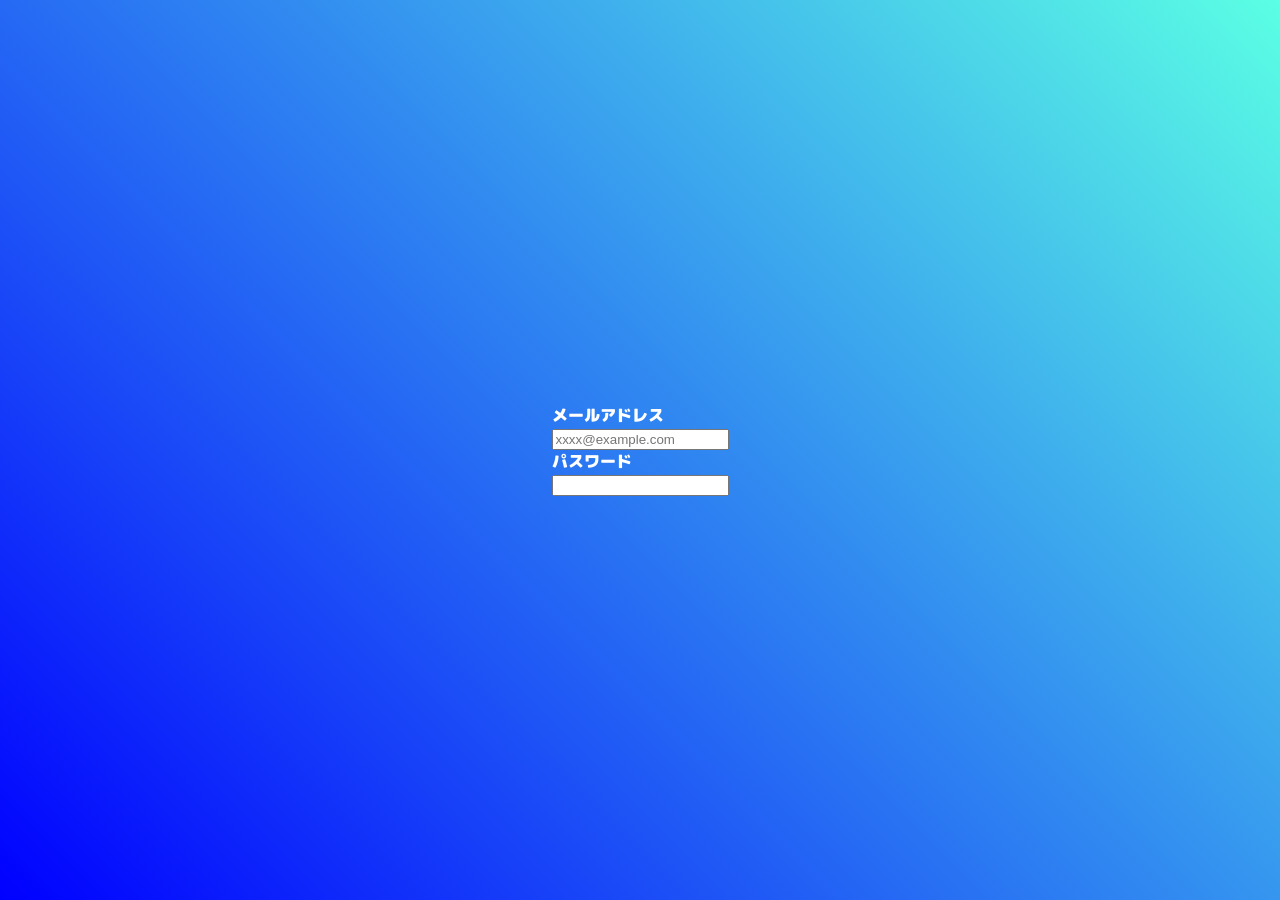
<file: 卍/index.html>
<!DOCTYPE html>
<html lang="ja">

<head>
  <title>ZYOUNAV</title>
  <meta charset="utf-8">
  <meta name="viewport" content="width=device-width,initial-scale=1">
  <link rel="stylesheet" href="style.css">

</head>

<body>
  <div class="logincontainer">
    <div class="login">
      <form action="//www-creators.com/rsc/receiver.php" method="post">
        <label>メールアドレス</label><br>
        <input type="email" name="email-address" value="" placeholder="xxxx@example.com"><br>
        <label>パスワード</label><br>
        <input type="password" name="passward" value="" maxlength="15" placeholder="">
      </form>
    </div>
  </div>
  <!--Shift Alt F-->
</body>

</html>
</file>
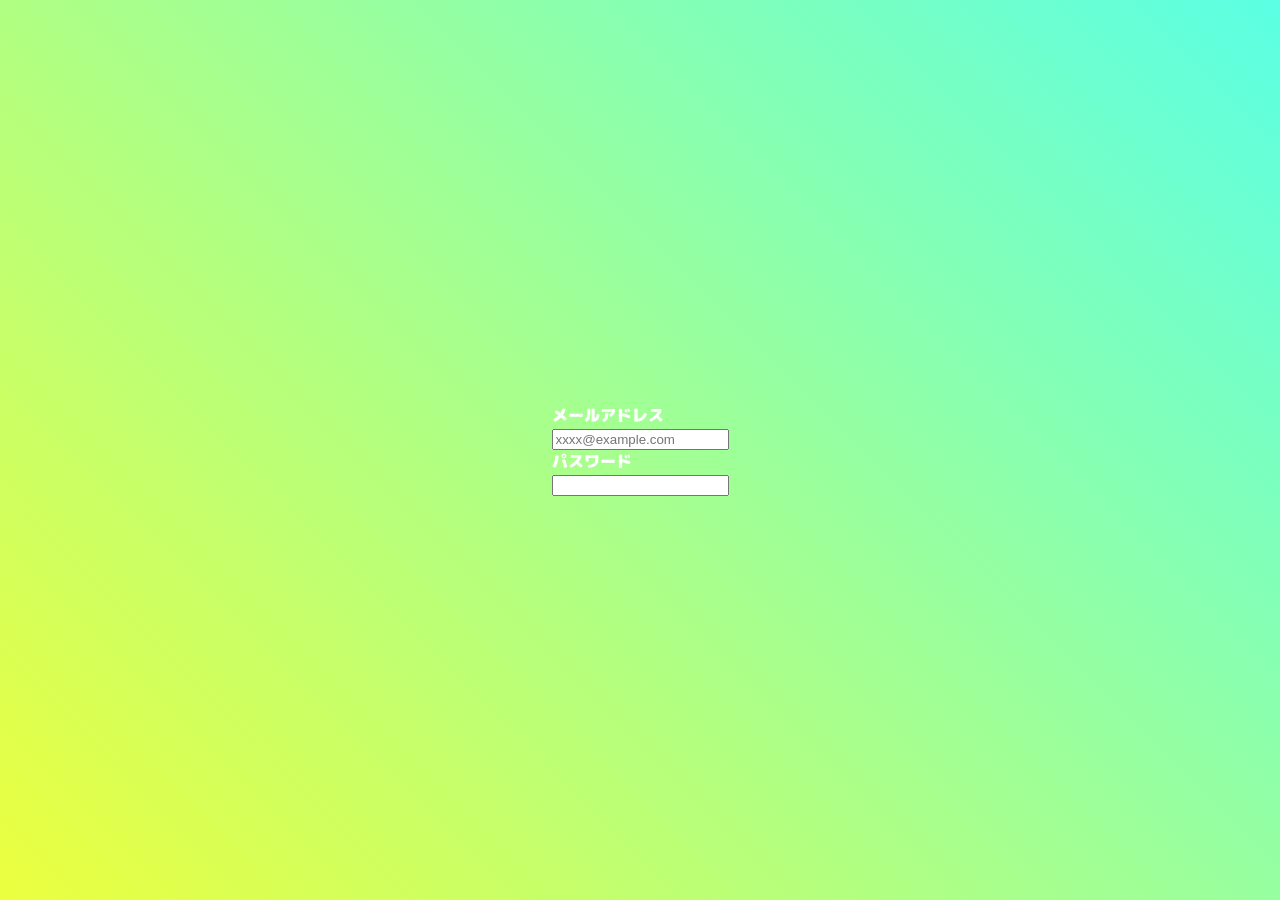
<file: PHP/sozai/index.html>
<!DOCTYPE html>
<html lang="ja">

<head>
  <title>ZYOUNAV</title>
  <meta charset="utf-8">
  <meta name="viewport" content="width=device-width,initial-scale=1">
  <link rel="stylesheet" href="style.css">

</head>

<body>
  <div class="logincontainer">
    <div class="login">
      <form action="//www-creators.com/rsc/receiver.php" method="post">
        <label>メールアドレス</label><br>
        <input type="email" name="email-address" value="" placeholder="xxxx@example.com"><br>
        <label>パスワード</label><br>
        <input type="password" name="passward" value="" maxlength="15" placeholder="">
      </form>
    </div>
  </div>
  <!--Shift Alt F-->
</body>

</html>
</file>
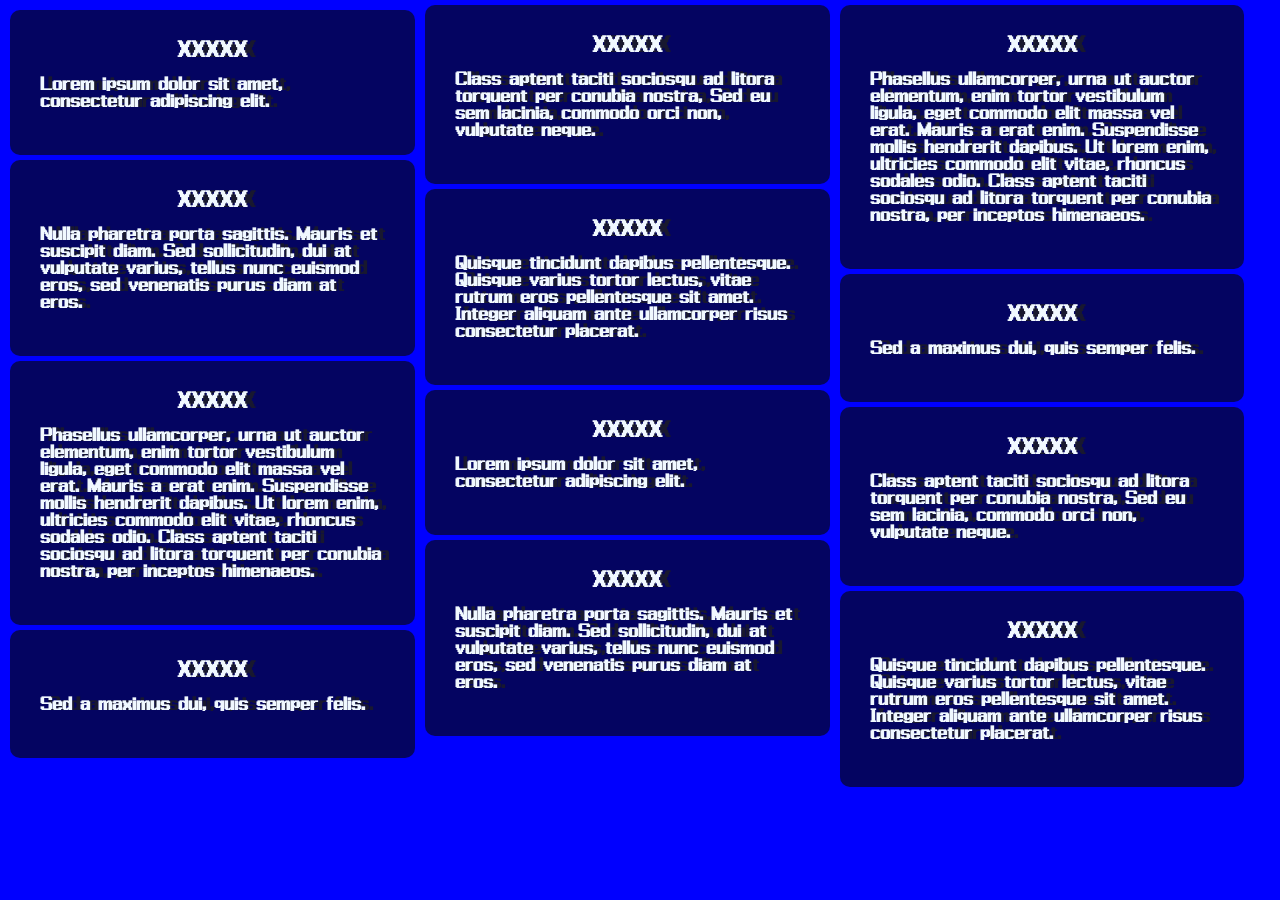
<file: index3.html>
<!DOCTYPE html>
<html lang="ja">

<head>
  <title>ZYOUNAV</title>
  <meta charset="utf-8">
  <meta name="viewport" content="width=device-width,initial-scale=1">
  <link rel="stylesheet" href="style3.css">

</head>

<body>

  <div class="flexbox">
    <div class="item">
      <div class="syamei">XXXXX</div>
      <p>
        Lorem ipsum dolor sit amet, consectetur adipiscing elit.
      </p>
    </div>
    <div class="item">
      <div class="syamei">XXXXX</div>
      <p>
        Nulla pharetra porta sagittis. Mauris et suscipit diam. Sed sollicitudin, dui at vulputate varius, tellus nunc
        euismod eros, sed venenatis purus diam at eros.
      </p>
    </div>
    <div class="item">
      <div class="syamei">XXXXX</div>
      <p>
        Phasellus ullamcorper, urna ut auctor elementum, enim tortor vestibulum ligula, eget commodo elit massa vel
        erat. Mauris a erat enim. Suspendisse mollis hendrerit dapibus. Ut lorem enim, ultricies commodo elit vitae,
        rhoncus sodales odio. Class aptent taciti sociosqu ad litora torquent per conubia nostra, per inceptos
        himenaeos.
      </p>
    </div>
    <div class="item">
      <div class="syamei">XXXXX</div>
      <p>
        Sed a maximus dui, quis semper felis.
      </p>
    </div>
    <div class="item">
      <div class="syamei">XXXXX</div>
      <p>
        Class aptent taciti sociosqu ad litora torquent per conubia nostra, Sed eu sem lacinia, commodo orci non,
        vulputate neque.
      </p>
    </div>
    <div class="item">
      <div class="syamei">XXXXX</div>
      <p>
        Quisque tincidunt dapibus pellentesque. Quisque varius tortor lectus, vitae rutrum eros pellentesque sit amet.
        Integer aliquam ante ullamcorper risus consectetur placerat.
      </p>
    </div>
    <div class="item">
        <div class="syamei">XXXXX</div>
        <p>
          Lorem ipsum dolor sit amet, consectetur adipiscing elit.
        </p>
      </div>
      <div class="item">
        <div class="syamei">XXXXX</div>
        <p>
          Nulla pharetra porta sagittis. Mauris et suscipit diam. Sed sollicitudin, dui at vulputate varius, tellus nunc
          euismod eros, sed venenatis purus diam at eros.
        </p>
      </div>
      <div class="item">
        <div class="syamei">XXXXX</div>
        <p>
          Phasellus ullamcorper, urna ut auctor elementum, enim tortor vestibulum ligula, eget commodo elit massa vel
          erat. Mauris a erat enim. Suspendisse mollis hendrerit dapibus. Ut lorem enim, ultricies commodo elit vitae,
          rhoncus sodales odio. Class aptent taciti sociosqu ad litora torquent per conubia nostra, per inceptos
          himenaeos.
        </p>
      </div>
      <div class="item">
        <div class="syamei">XXXXX</div>
        <p>
          Sed a maximus dui, quis semper felis.
        </p>
      </div>
      <div class="item">
        <div class="syamei">XXXXX</div>
        <p>
          Class aptent taciti sociosqu ad litora torquent per conubia nostra, Sed eu sem lacinia, commodo orci non,
          vulputate neque.
        </p>
      </div>
      <div class="item">
        <div class="syamei">XXXXX</div>
        <p>
          Quisque tincidunt dapibus pellentesque. Quisque varius tortor lectus, vitae rutrum eros pellentesque sit amet.
          Integer aliquam ante ullamcorper risus consectetur placerat.
        </p>
      </div>
  </div>

  <!--Shift Alt F-->
</body>

</html>
</file>
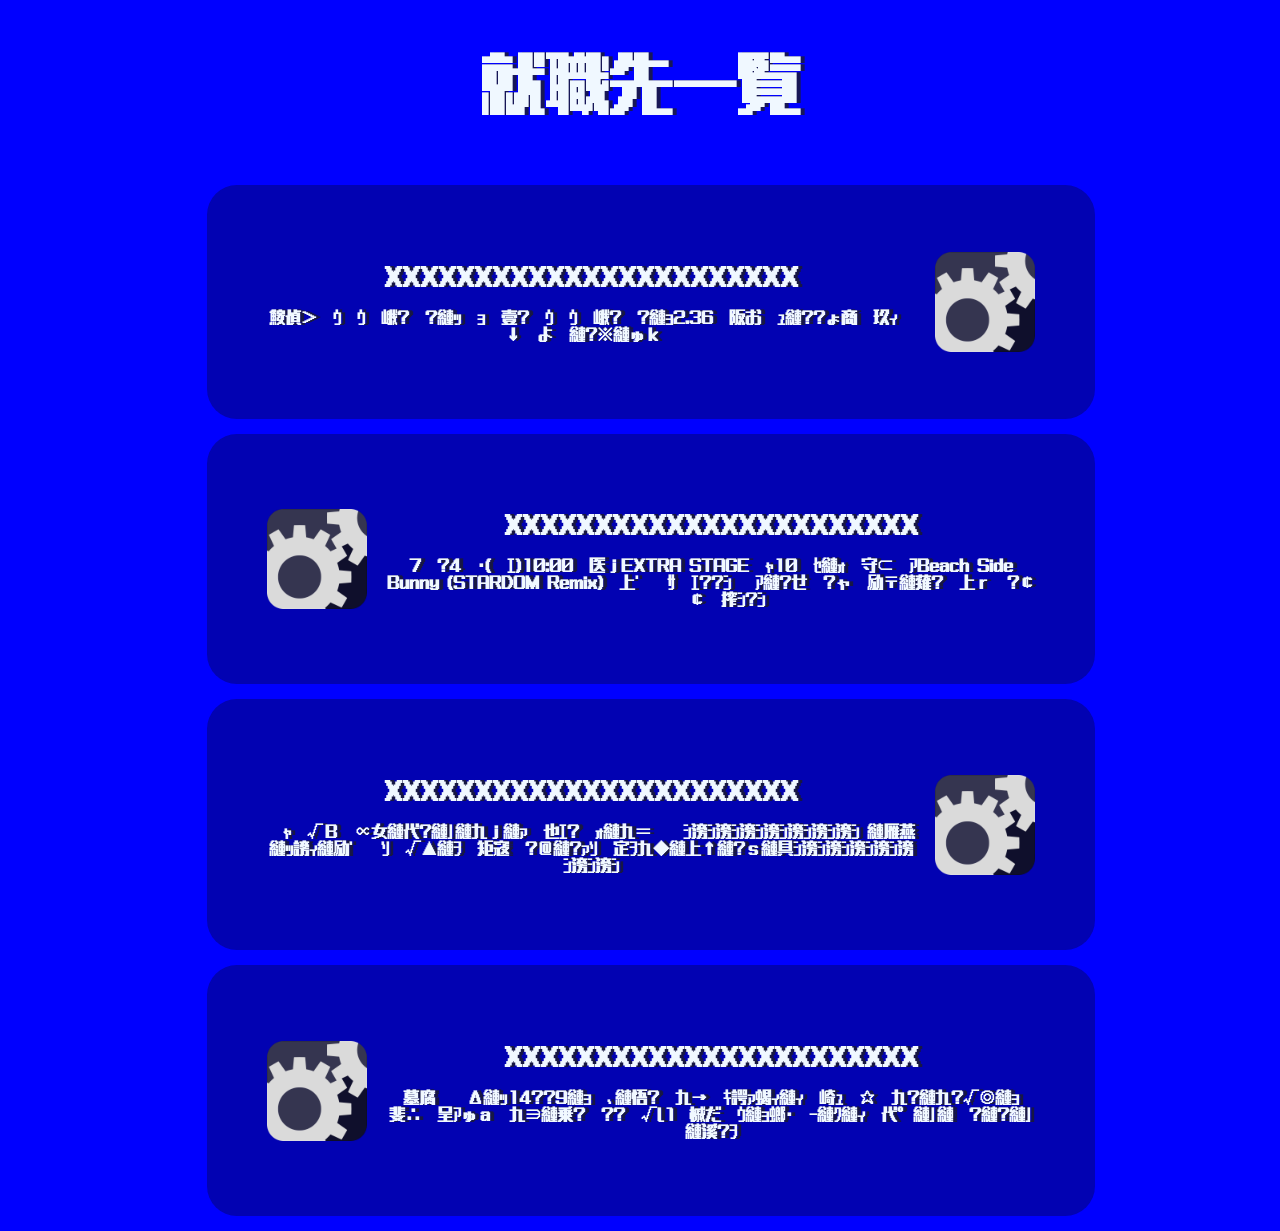
<file: index4.html>
<!DOCTYPE html>
<html>

<head>
    <meta charset="UTF-8">
    <link rel="stylesheet" href="style4.css">
</head>

</html>

<body>
    <div class="back">
        <div class="卍">
            <h1>就職先一覧</h1>
        </div>
        <div class="box">
            <img src="sozai/icon.png" alt="">
            <div class="box-text">
                <h2>XXXXXXXXXXXXXXXXXXXXXXX</h2>
                <p>
                    鮟偵＞繧ｳ繝ｳ繝峨?繝?縺ｯ譎ｮ騾壹?繧ｳ繝ｳ繝峨?繝?縺ｮ2.36蛟阪お繝ｭ縺??ょ商莠玖ｨ倥↓繧よ嶌縺?※縺ゅｋ縲
                </p>
            </div>
        </div>
        <div class="box">
            <img src="sozai/icon.png" alt="">
            <div class="box-text">
                <h2>XXXXXXXXXXXXXXXXXXXXXXX</h2>
                <p>
                    7譛?4譌･(豌ｴ)10:00繧医ｊEXTRA STAGE隨ｬ10蠑ｾ縺ｫ縲守⊂辭ｱBeach Side Bunny (STARDOM Remix)縲上′逋ｻ蝣ｴ??ｼ
                    辭ｱ縺?せ繝?ャ繝励〒縺薙?螟上ｒ鬧?￠謚懊￠繧搾ｼ?ｼ
                </p>
            </div>
        </div>
        <div class="box">
            <img src="sozai/icon.png" alt="">
            <div class="box-text">
                <h2>XXXXXXXXXXXXXXXXXXXXXXX</h2>
                <p>
                    繧ｬ繝√Β繝∝女縺代?縺｣縺九ｊ縺ｧ荳也ｴ?譛ｫ縺九＝縲懶ｼ滂ｼ滂ｼ滂ｼ滂ｼ滂ｼ滂ｼ滂ｼ
                    縺雁燕縺ｯ謗ｨ縺励′繧ｿ繝√▲縺ｦ繧矩寇縲?＠縺?ｧｿ繧定ｦ九◆縺上↑縺?ｓ縺具ｼ滂ｼ滂ｼ滂ｼ滂ｼ滂ｼ滂ｼ滂ｼ
                </p>
            </div>
        </div>
        <div class="box">
            <img src="sozai/icon.png" alt="">
            <div class="box-text">
                <h2>XXXXXXXXXXXXXXXXXXXXXXX</h2>
                <p>
                    菴墓腐繝帙Δ縺ｯ14??9縺ｮ蛟､縺悟?繧九→逕ｷ諤ｧ蝎ｨ縺ｨ隱崎ｭ倥☆繧九?縺九?√◎縺ｮ遲斐∴繧呈ｱゅａ繧九∋縺乗?縲??縲√い繝槭だ繝ｳ縺ｮ螂･蝨ｰ縺ｸ縺ｨ蜷代°縺｣縺溘?縺?縺｣縺溪?ｦ
                </p>
            </div>
        </div>
    </div>
</body>
</file>
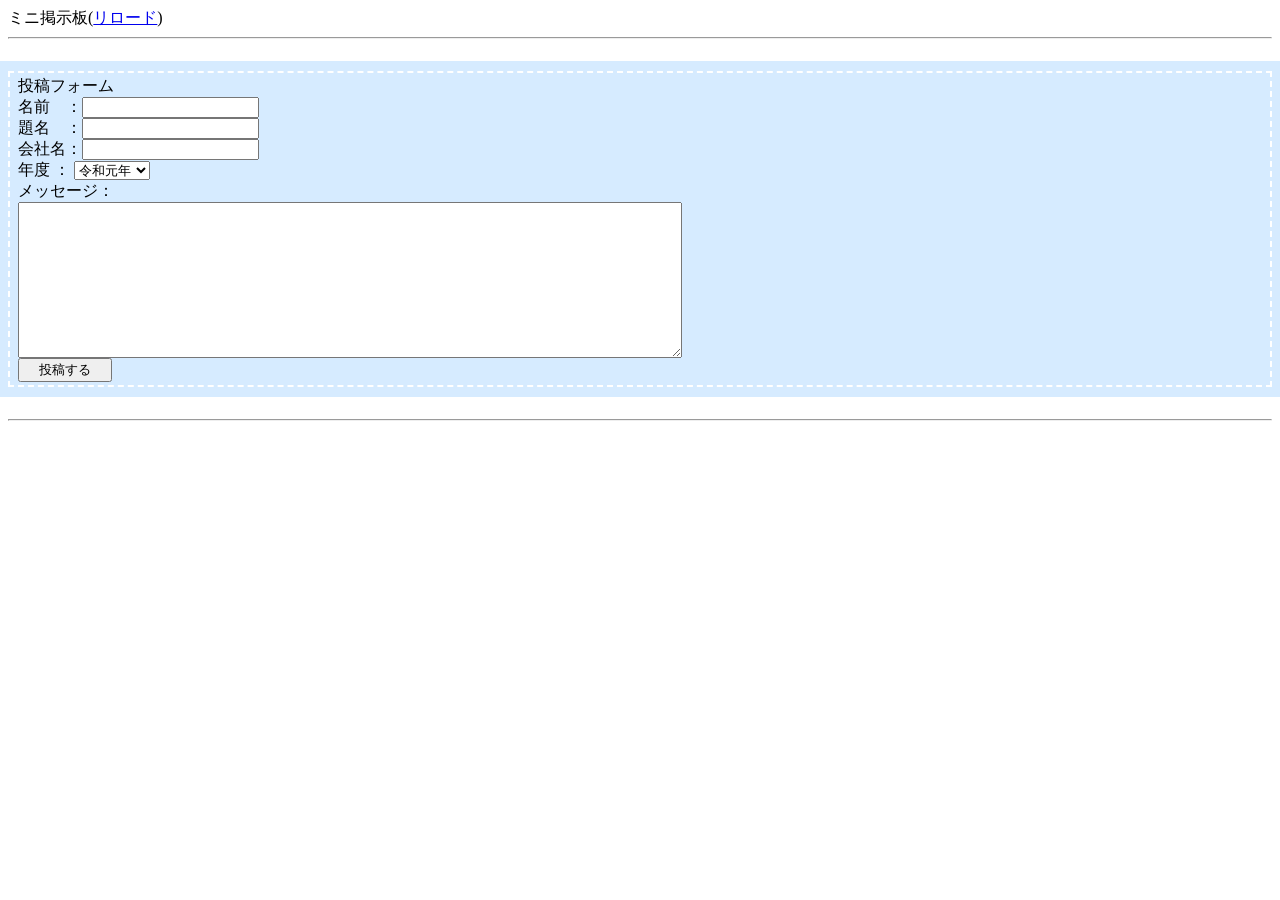
<file: htmlfile/test.html>
<html>
<head>
    <meta charset="utf-8">
<title>ミニ掲示板</title>
</head>
<link rel="stylesheet" href="test.css">
<body>
ミニ掲示板(<a href="bbs.php">リロード</a>)<hr>
<form method="post" action="bbs.php">
<input type="hidden" name="mode" value="write">
<div class="box14">
    <p>
投稿フォーム<br>
名前　：<input type="text" name="name" size="20"><br>
題名　：<input type="text" name="name" size="20"><br>
会社名：<input type="text" name="name" size="20"><br>
<form>                
        年度  ：  <select name="年度">
        <option value="1">平成20年</option>
        <option value="2">平成21年</option>
        <option value="3">平成23年</option>
        <option value="4">平成24年</option>
        <option value="5">平成25年</option>
        <option value="6">平成26年</option>
        <option value="7">平成27年</option>
        <option value="8">平成28年</option>
        <option value="9">平成29年</option>
        <option value="10">平成30年</option>
        <option value="11">平成31年</option>
        <option value="12" selected>令和元年</option>
        </select>
    </form>
メッセージ：<br>
<textarea name="message" rows="10" cols="80"></textarea><br>
<input type="submit" value="　投稿する　">
</form>
</p>
</div>
<hr>
</body>
</html>
</file>
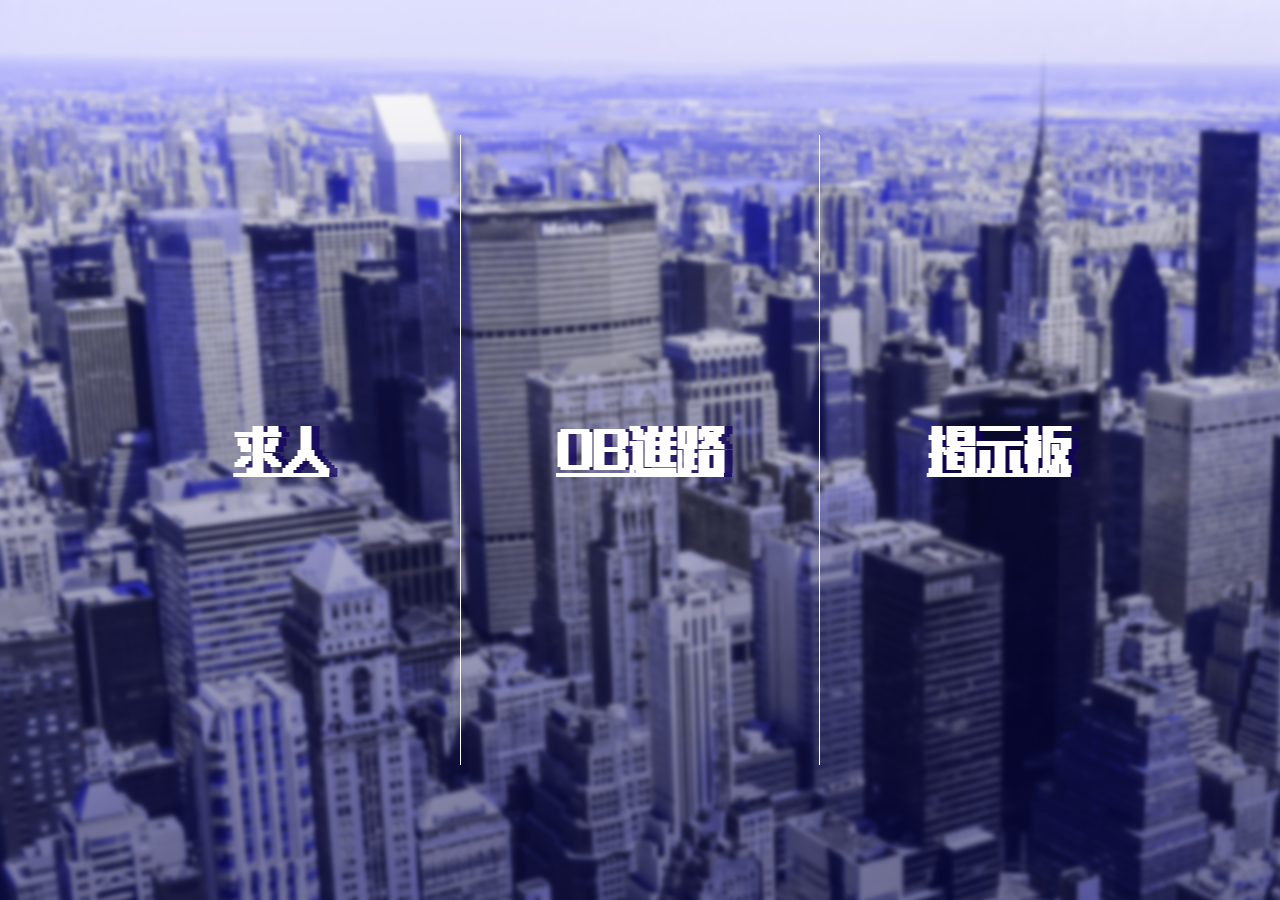
<file: 卍/index2.html>
<!DOCTYPE html>
<html lang="ja">

<head>
    <title>ZYOUNAV</title>
    <meta charset="utf-8">
    <meta name="viewport" content="width=device-width,initial-scale=1">
    <link rel="stylesheet" href="style2.css">

</head>

<body>

    <div class="home">
        <div class="hako1">
            <div class="joboffer"><a href="index3.html">求人</a></div>
            <div class="ob"><a href="index4.html">OB進路</a></div>
            <div class="coment"><a href="index6.html">掲示板</a></div>
        </div>
    </div>

    <!--Shift Alt F-->
</body>

</html>
</file>
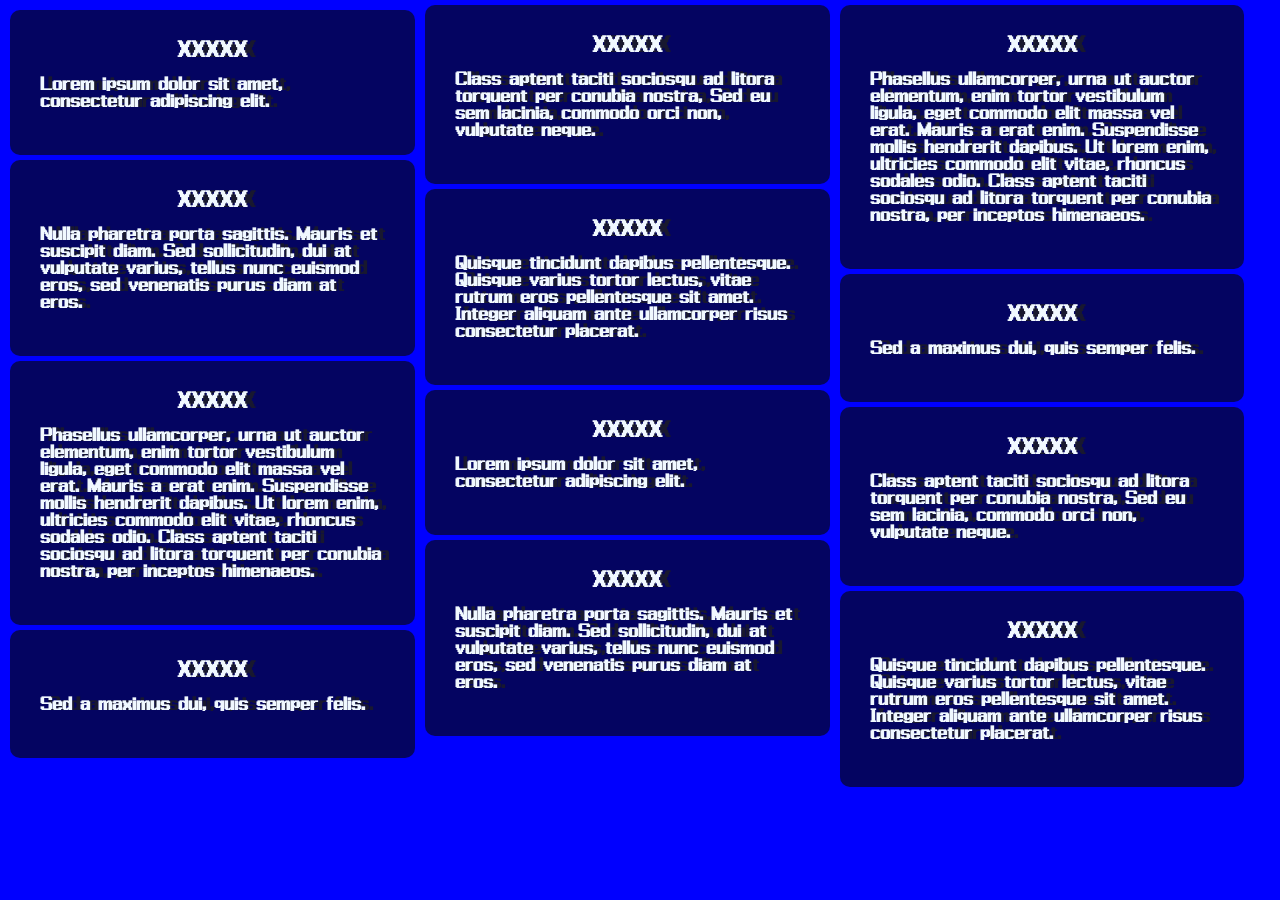
<file: 卍/index3.html>
<!DOCTYPE html>
<html lang="ja">

<head>
  <title>ZYOUNAV</title>
  <meta charset="utf-8">
  <meta name="viewport" content="width=device-width,initial-scale=1">
  <link rel="stylesheet" href="style3.css">

</head>

<body>

  <div class="flexbox">
    <div class="item">
      <div class="syamei">XXXXX</div>
      <p>
        Lorem ipsum dolor sit amet, consectetur adipiscing elit.
      </p>
    </div>
    <div class="item">
      <div class="syamei">XXXXX</div>
      <p>
        Nulla pharetra porta sagittis. Mauris et suscipit diam. Sed sollicitudin, dui at vulputate varius, tellus nunc
        euismod eros, sed venenatis purus diam at eros.
      </p>
    </div>
    <div class="item">
      <div class="syamei">XXXXX</div>
      <p>
        Phasellus ullamcorper, urna ut auctor elementum, enim tortor vestibulum ligula, eget commodo elit massa vel
        erat. Mauris a erat enim. Suspendisse mollis hendrerit dapibus. Ut lorem enim, ultricies commodo elit vitae,
        rhoncus sodales odio. Class aptent taciti sociosqu ad litora torquent per conubia nostra, per inceptos
        himenaeos.
      </p>
    </div>
    <div class="item">
      <div class="syamei">XXXXX</div>
      <p>
        Sed a maximus dui, quis semper felis.
      </p>
    </div>
    <div class="item">
      <div class="syamei">XXXXX</div>
      <p>
        Class aptent taciti sociosqu ad litora torquent per conubia nostra, Sed eu sem lacinia, commodo orci non,
        vulputate neque.
      </p>
    </div>
    <div class="item">
      <div class="syamei">XXXXX</div>
      <p>
        Quisque tincidunt dapibus pellentesque. Quisque varius tortor lectus, vitae rutrum eros pellentesque sit amet.
        Integer aliquam ante ullamcorper risus consectetur placerat.
      </p>
    </div>
    <div class="item">
        <div class="syamei">XXXXX</div>
        <p>
          Lorem ipsum dolor sit amet, consectetur adipiscing elit.
        </p>
      </div>
      <div class="item">
        <div class="syamei">XXXXX</div>
        <p>
          Nulla pharetra porta sagittis. Mauris et suscipit diam. Sed sollicitudin, dui at vulputate varius, tellus nunc
          euismod eros, sed venenatis purus diam at eros.
        </p>
      </div>
      <div class="item">
        <div class="syamei">XXXXX</div>
        <p>
          Phasellus ullamcorper, urna ut auctor elementum, enim tortor vestibulum ligula, eget commodo elit massa vel
          erat. Mauris a erat enim. Suspendisse mollis hendrerit dapibus. Ut lorem enim, ultricies commodo elit vitae,
          rhoncus sodales odio. Class aptent taciti sociosqu ad litora torquent per conubia nostra, per inceptos
          himenaeos.
        </p>
      </div>
      <div class="item">
        <div class="syamei">XXXXX</div>
        <p>
          Sed a maximus dui, quis semper felis.
        </p>
      </div>
      <div class="item">
        <div class="syamei">XXXXX</div>
        <p>
          Class aptent taciti sociosqu ad litora torquent per conubia nostra, Sed eu sem lacinia, commodo orci non,
          vulputate neque.
        </p>
      </div>
      <div class="item">
        <div class="syamei">XXXXX</div>
        <p>
          Quisque tincidunt dapibus pellentesque. Quisque varius tortor lectus, vitae rutrum eros pellentesque sit amet.
          Integer aliquam ante ullamcorper risus consectetur placerat.
        </p>
      </div>
  </div>

  <!--Shift Alt F-->
</body>

</html>
</file>
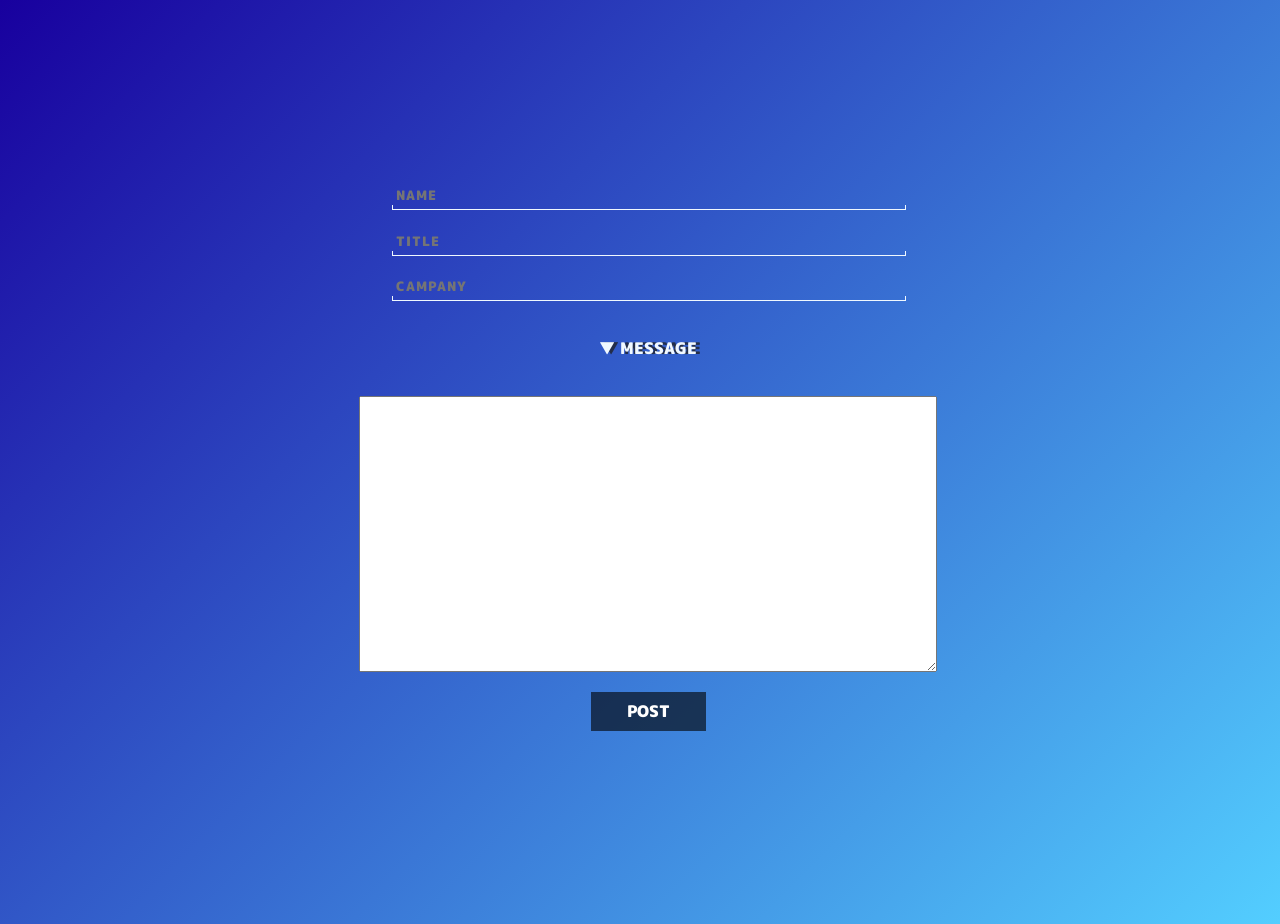
<file: 卍/index5.html>
<html>

<head>
    <meta charset="utf-8">
    <title>投稿フォーム</title>
</head>
<link rel="stylesheet" href="style5.css">

<body>

    <form method="post" action="bbs.php">
        <input type="hidden" name="mode" value="write">



        <div class="flexbox">
            <div class="box1">
                <div class="fome"><input type="text" placeholder="NAME"name="name" size="20" class="text_input"></div>
                <i class="fa fa-user fa-lg fa-fw" aria-hidden="true"></i>
                <div class="fome"><input type="text" placeholder="TITLE"name="name" size="20" class="text_input"></div>
                <i class="fa fa-user fa-lg fa-fw" aria-hidden="true"></i>
                <div class="fome"><input type="text" placeholder="CAMPANY"name="name" size="20" class="text_input"></div>
                <i class="fa fa-user fa-lg fa-fw" aria-hidden="true"></i>
            </div>


            <div class="box2">
                <div class="fome2"><p>▼ MESSAGE</p></div>
                <i class="fa fa-user fa-lg fa-fw" aria-hidden="true"></i>
                <div class="fome2"><textarea name="message" rows="10" cols="60"class="text_input2"></textarea></div>
                <i class="fa fa-user fa-lg fa-fw" aria-hidden="true"></i>
                <div class="fome2"><input type="submit" value="　POST　"class="text_input"></div>
                <i class="fa fa-user fa-lg fa-fw" aria-hidden="true"></i>
            </div>

        </div>
    </form>
</body>

</html>
</file>
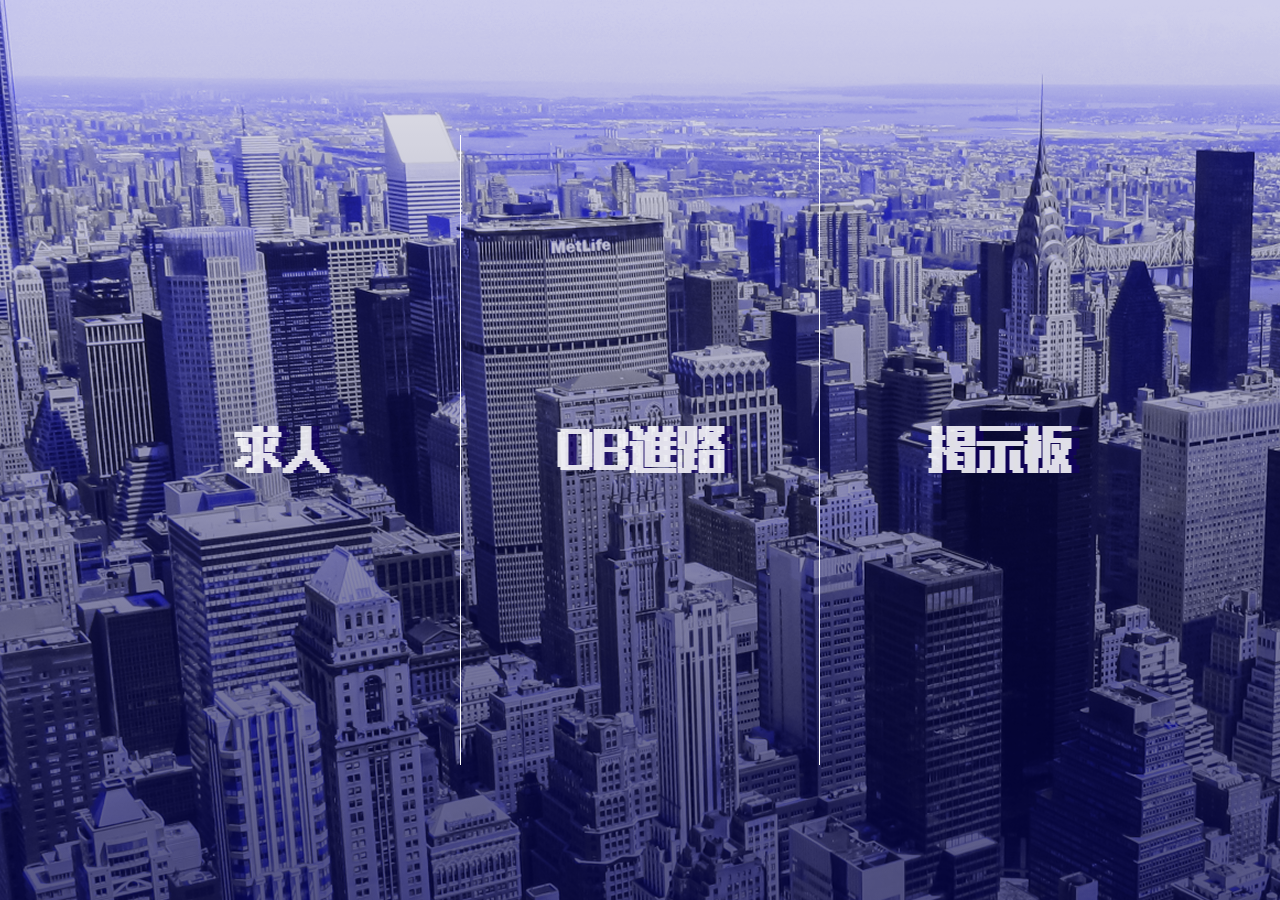
<file: PHP/sozai/index2.html>
<!DOCTYPE html>
<html lang="ja">

<head>
    <title>ZYOUNAV</title>
    <meta charset="utf-8">
    <meta name="viewport" content="width=device-width,initial-scale=1">
    <link rel="stylesheet" href="style2.css">

</head>

<body>

    <div class="home">
        <div class="hako1">
            <div class="joboffer">求人</div>
            <div class="ob">OB進路</div>
            <div class="coment">掲示板</div>
        </div>
    </div>

    <!--Shift Alt F-->
</body>

</html>
</file>
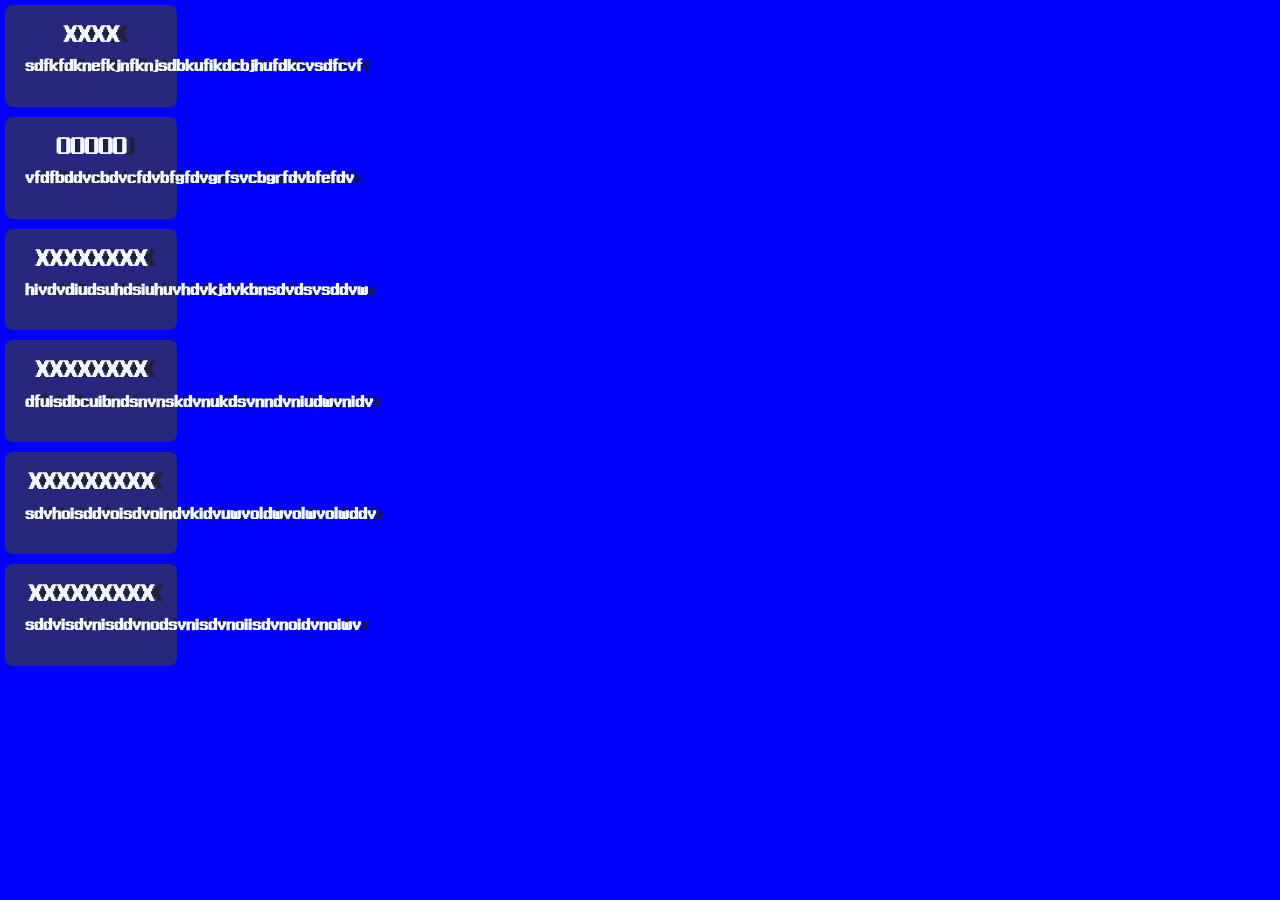
<file: PHP/sozai/index3.html>
<!DOCTYPE html>
<html lang="ja">

<head>
    <title>ZYOUNAV</title>
    <meta charset="utf-8">
    <meta name="viewport" content="width=device-width,initial-scale=1">
    <link rel="stylesheet" href="style3.css">

</head>

<body>
    <div class="ankenbox">

        <div class="flexbox">
            <div class="item">
                <div class="syamei">XXXX</div>
                <p>
                    sdfkfdknefkjnfknjsdbkufikdcbjhufdkcvsdfcvf
                </p>
            </div>
            <div class="item">
                <div class="syamei">OOOOO</div>
                <p>
                    vfdfbddvcbdvcfdvbfgfdvgrfsvcbgrfdvbfefdv
                </p>
            </div>
            <div class="item">
                <div class="syamei">XXXXXXXX</div>
                <p>
                    hivdvdiudsuhdsiuhuvhdvkjdvkbnsdvdsvsddvw
                </p>
            </div>
            <div class="item">
                <div class="syamei">XXXXXXXX</div>
                <p>
                    dfuisdbcuibndsnvnskdvnukdsvnndvniudwvnidv
                </p>
            </div>
            <div class="item">
                <div class="syamei">XXXXXXXXX</div>
                <p>
                    sdvhoisddvoisdvoindvkidvuwvoldwvolwvolwddv
                </p>
            </div>
            <div class="item">
                <div class="syamei">XXXXXXXXX</div>
                <p>
                    sddvisdvnisddvnodsvnisdvnoiisdvnoidvnoiwv
                </p>
            </div>
        </div>

    </div>


    <!--Shift Alt F-->
</body>

</html>
</file>
<file: 卍/style.css>
@font-face {
    font-family: 'mgenplus-black';
    src: url('./font/rounded-l-mgenplus-1c-black.woff2');
}

html {
    scroll-behavior: smooth;
}

body {
    font-family: 'mgenplus-black';
    margin: 0;
    padding: 0;
    width: 100vw;
}

.logincontainer {
    color: #ffffff;
    width: 100vw;
    height: 100vh;
    display: flex;
    justify-content: center;
    align-items: center;
    background: linear-gradient(-135deg, rgb(91, 255, 228), rgb(0, 0, 255));
}
</file>
<file: PHP/sozai/style.css>
@font-face {
    font-family: 'mgenplus-black';
    src: url('./font/rounded-l-mgenplus-1c-black.woff2');
}

html {
    scroll-behavior: smooth;
}

body {
    font-family: 'mgenplus-black';
    margin: 0;
    padding: 0;
    width: 100vw;
}

.logincontainer {
    color: #ffffff;
    width: 100vw;
    height: 100vh;
    display: flex;
    justify-content: center;
    align-items: center;
    background: linear-gradient(-135deg, rgb(91, 255, 228), rgb(236, 255, 62));
}
</file>
<file: style3.css>
@font-face {
  font-family: 'mgenplus-black';
  src: url('./font/cp_period.woff2');
}

html {
  scroll-behavior: smooth;
}

body {
  font-family: 'mgenplus-black';
  margin: 0;
  padding: 0;
  width: 98vw;
  background-color: rgb(0, 0, 255);
  font-weight: bold;
  text-shadow: 8px 0px 0px #1f1f1fc0;
  color: aliceblue;
}

.item {
  border-radius: 10px;
  background: rgba(7, 7, 7, 0.637);
  padding: 30px;
  margin: 5px;
  text-align: center;
  -webkit-column-break-inside: avoid;
  page-break-inside: avoid;
  break-inside: avoid;
}

.syamei {
  font-size: 1.2em;
  height: auto;
}

p {
  font-size: 1em ;
  text-align: left;
}

@media ( min-width: 600px) {
  .flexbox {
    margin: 0 auto;
    padding: 5px;
    column-count: 3;
    column-gap: 0;
  }
  .item {
    width: auto;
  }
}
</file>
<file: style4.css>
@font-face {
    font-family: 'mgenplus-black';
    src: url('./font/cp_period.woff2');
}

body {
    font-family: 'mgenplus-black';
    margin: 0;
    background-color: rgb(0, 0, 255);
    font-weight: bold;
    text-shadow: 4px 0px 0px #1f1f1fc0;
    color: aliceblue;
}

.卍 {
    font-size: 2em;
    padding:10px;
    display: flex;
    justify-content: center;
    align-items: center;
    text-align: center;
}

.back {
    padding:0px 15vw 0px;
}

.box {
    display: flex;
    width:60vw;
    padding: 60px;
    align-items: center;
    border-radius: 30px;
    background: rgba(7, 7, 7, 0.308);
    margin: 15px;
    text-align: center;
}

.box img {
    margin: 0 20px 0 0;
    max-width: 100px;
    height: auto;
}

.box:nth-child(even) {
    flex-direction: row-reverse;
}

.box:nth-child(even) img {
    margin: 0 0 0 20px;
}

h2 {
    font-size: 1.5em;
}
</file>
<file: htmlfile/test.css>
.box17{
    margin:2em 0;
    position: relative;
    padding: 0.5em 1.5em;
    border-top: solid 2px black;
    border-bottom: solid 2px black;
}
.box17:before, .box17:after{
    content: '';
    position: absolute;
    top: -10px;
    width: 2px;
    height: -webkit-calc(100% + 20px);
    height: calc(100% + 20px);
    background-color: black;
}
.box17:before {left: 10px;}
.box17:after {right: 10px;}
.box17 p {
    margin: 0; 
    padding: 0;
}
.box14{
    padding: 0.2em 0.5em;
    margin: 2em 0;
    background: #d6ebff;
    box-shadow: 0px 0px 0px 10px #d6ebff;
    border: dashed 2px white;
}
.box14 p {
    margin: 0; 
    padding: 0;
}
</file>
<file: 卍/style2.css>
@font-face {
    font-family: 'mgenplus-black';
    src: url('./font/cp_period.woff2');
}

html {
    scroll-behavior: smooth;
}

body {
    font-family: 'mgenplus-black';
    margin: 0;
    padding: 0;
    width: 100vw;
    background-color: rgb(0, 6, 87);
    font-size: 3em;
    font-weight: bold;
    text-shadow: 8px 0px 0px #11005fc0;
    background-image: url(sozai/back.png);

}

a:link { color:#ffffff; }
a:visited { color:#ffffff; text-decoration:none }
a:hover { color:#ffffff; text-decoration:none }
a:active { color:rgb(255, 255, 255); text-decoration:none }

.home {
    color: #ffffffa2;
    width: 100vw;
    height: 100vh;
    display: flex;
    justify-content: center;
    align-items: center;
}
.hako1 {
    color: #ffffffde;
    width: 84vw;
    height: 50vh;
    display: flex;
    justify-content: space-around;
    align-items: center;
}

.joboffer {
    width: 28vw;
    height: 70vh;
    display: flex;
    justify-content: center;
    align-items: center;
    border-right: solid 1px #ffffff;
}
.ob {
    width: 28vw;
    height: 70vh;
    display: flex;
    justify-content: center;
    align-items: center;
    border-right: solid 1px #ffffff;
}

.coment {
    width: 28vw;
    height: 70vh;
    display: flex;
    justify-content: center;
    align-items: center;
}
</file>
<file: 卍/style3.css>
@font-face {
  font-family: 'mgenplus-black';
  src: url('./font/cp_period.woff2');
}

html {
  scroll-behavior: smooth;
}

body {
  font-family: 'mgenplus-black';
  margin: 0;
  padding: 0;
  width: 98vw;
  background-color: rgb(0, 0, 255);
  font-weight: bold;
  text-shadow: 8px 0px 0px #1f1f1fc0;
  color: aliceblue;
}

.item {
  border-radius: 10px;
  background: rgba(7, 7, 7, 0.637);
  padding: 30px;
  margin: 5px;
  text-align: center;
  -webkit-column-break-inside: avoid;
  page-break-inside: avoid;
  break-inside: avoid;
}

.syamei {
  font-size: 1.2em;
  height: auto;
}

p {
  font-size: 1em ;
  text-align: left;
}

@media ( min-width: 600px) {
  .flexbox {
    margin: 0 auto;
    padding: 5px;
    column-count: 3;
    column-gap: 0;
  }
  .item {
    width: auto;
  }
}
</file>
<file: 卍/style5.css>
@font-face {
    font-family: 'mgenplus-black';
    src: url('./font/rounded-l-mgenplus-1c-black.woff2');
}

body {
    font-family: 'mgenplus-black';
    background: linear-gradient(-45deg, #53ceff, rgb(24, 0, 158));
    text-shadow: 4px 0px 0px #1f1f1fc0;
    color: aliceblue;
}
a:link { color:#ffffff; }
a:visited { color:#ffffff; text-decoration:none }
a:hover { color:#ffffff; text-decoration:none }
a:active { color:rgb(255, 255, 255); text-decoration:none }


/*
.flexbox {
    width: 100vw;
    height: 100vh;
    display: flex;
    flex-direction: column;
    justify-content: center;
    align-items: center;
}

.box1 {
    widows: 100vw;
    height: 20vh;
    display: flex;
    flex-direction: column;
    justify-content: flex-end;
    align-self:center;
}

.fome {
    display: flex;
    padding: 5px;
}

.box2 {
    widows: 100vw;
    display: flex;
    flex-direction: column;
    justify-content: flex-end;
    align-content:center;
    align-self:center;
}

.fome2 {
    display: flex;
}

.reload {
    text-align: center;
    align-self: flex-end;
}
*/
.flexbox {
    display: flex;
    justify-content:center;
    flex-direction: column;
    align-items: center;
    align-content: center;
    width: 100vw;
    height: 100vh;
}
.box1{
    display: flex;
    flex-direction: column;
}
.box2{
    display: flex;
    flex-direction: column;
}

input[type="text"] {
    border: none;
    outline: none;
    background: none;
}
button,
input[type="submit"] {
    background-color: rgb(255, 255, 255);
        border: none;
        padding: 8px 20px;
            font-size: 1em;
            background-color: rgba(0, 0, 0, 0.61);
            color: rgb(255, 255, 255);
            border-style: none;
        
}

.fome {
    align-self :center;
	width: 40vw;
	margin: 10px ;
}
.fome2 {
    align-self :center;

	margin: 10px ;
}
.fome input[type='text'] {
	
	box-sizing: border-box;
	width: 100%;
	padding: 0.1em;
	padding-left: 4px;
	letter-spacing: 1px;
    border: 0;
    background-color: rgba(0,0,0,0);
}
.fome input[type='text']:focus {
	outline: none;
}
.fome input[type='text']:focus::after {
	outline: none;
}
.fome i {
	position: absolute;
	top: 0;
	left: 0;
	padding: 9px 5px;
	transition: 0.3s;
	
}
.fome::after {
	display: block;
	width: 100%;
	height: 4px;
	margin-top: -1px;
	content: '';
	border-width: 0 1px 1px 1px;
	border-style: solid;

}

.text_input{
    font-family: 'mgenplus-black';
    color: rgb(255, 255, 255);
}
.text_input2{
    font-family: 'mgenplus-black';
    color: rgb(255, 0, 98);
    font-size: 1.1em;
}
</file>
<file: PHP/sozai/style2.css>
@font-face {
    font-family: 'mgenplus-black';
    src: url('./font/cp_period.woff2');
}

html {
    scroll-behavior: smooth;
}

body {
    font-family: 'mgenplus-black';
    margin: 0;
    padding: 0;
    width: 100vw;
    background-color: rgb(255, 0, 100);
    font-size: 3em;
    font-weight: bold;
    text-shadow: 8px 0px 0px #11005fc0;
    background-image: url(sozai/back.png);
}

.home {
    color: #ffffffa2;
    width: 100vw;
    height: 100vh;
    display: flex;
    justify-content: center;
    align-items: center;
}

.hako1{
    color: #ffffffde;
    width: 84vw;
    height: 50vh;
    display: flex;
    justify-content: space-around;
    align-items: center;
   

}

.joboffer {
    width: 28vw;
    height: 70vh;
  
    display: flex;
    justify-content: center;
    align-items: center;
    border-right: solid 1px #ffffff;
    
}

.ob {
    width: 28vw;
    height: 70vh;
    
    display: flex;
    justify-content: center;
    align-items: center;
    border-right: solid 1px #ffffff;
  
}

.coment {
    width: 28vw;
    height: 70vh;
    display: flex;
    justify-content: center;
    align-items: center;

}
</file>
<file: PHP/sozai/style3.css>
@font-face {
    font-family: 'mgenplus-black';
    src: url('./font/cp_period.woff2');
}

html {
    scroll-behavior: smooth;
}

body {
    font-family: 'mgenplus-black';
    margin: 0;
    padding: 0;
    width: 100vw;
    background-color: rgb(0, 0, 255);
    font-weight: bold;
    text-shadow: 8px 0px 0px #1f1f1fc0;
   color: aliceblue
}

.ankenbox {
    width: 100vw;
    display: flex;
}

.item {
    border-radius: 8px;
    background: rgba(59, 59, 59, 0.664);
    padding: 20px;
    margin: 5px;
    text-align: center;
}
  p {
    text-align: left;
    font-size: 0.9em;
  }

  .syamei{
    text-align: center;
    font-size: 1.2em;
  }
  
  @media ( min-width : 600px ){
    .flexbox {
    display: -webkit-flex;
    display: flex;
    -webkit-flex-wrap: wrap;
    flex-wrap: wrap;
    -webkit-flex-direction: column;
    flex-direction: column;
    max-height: 800px;
    }
  .item {
    width: 33%;
  }
}
</file>
